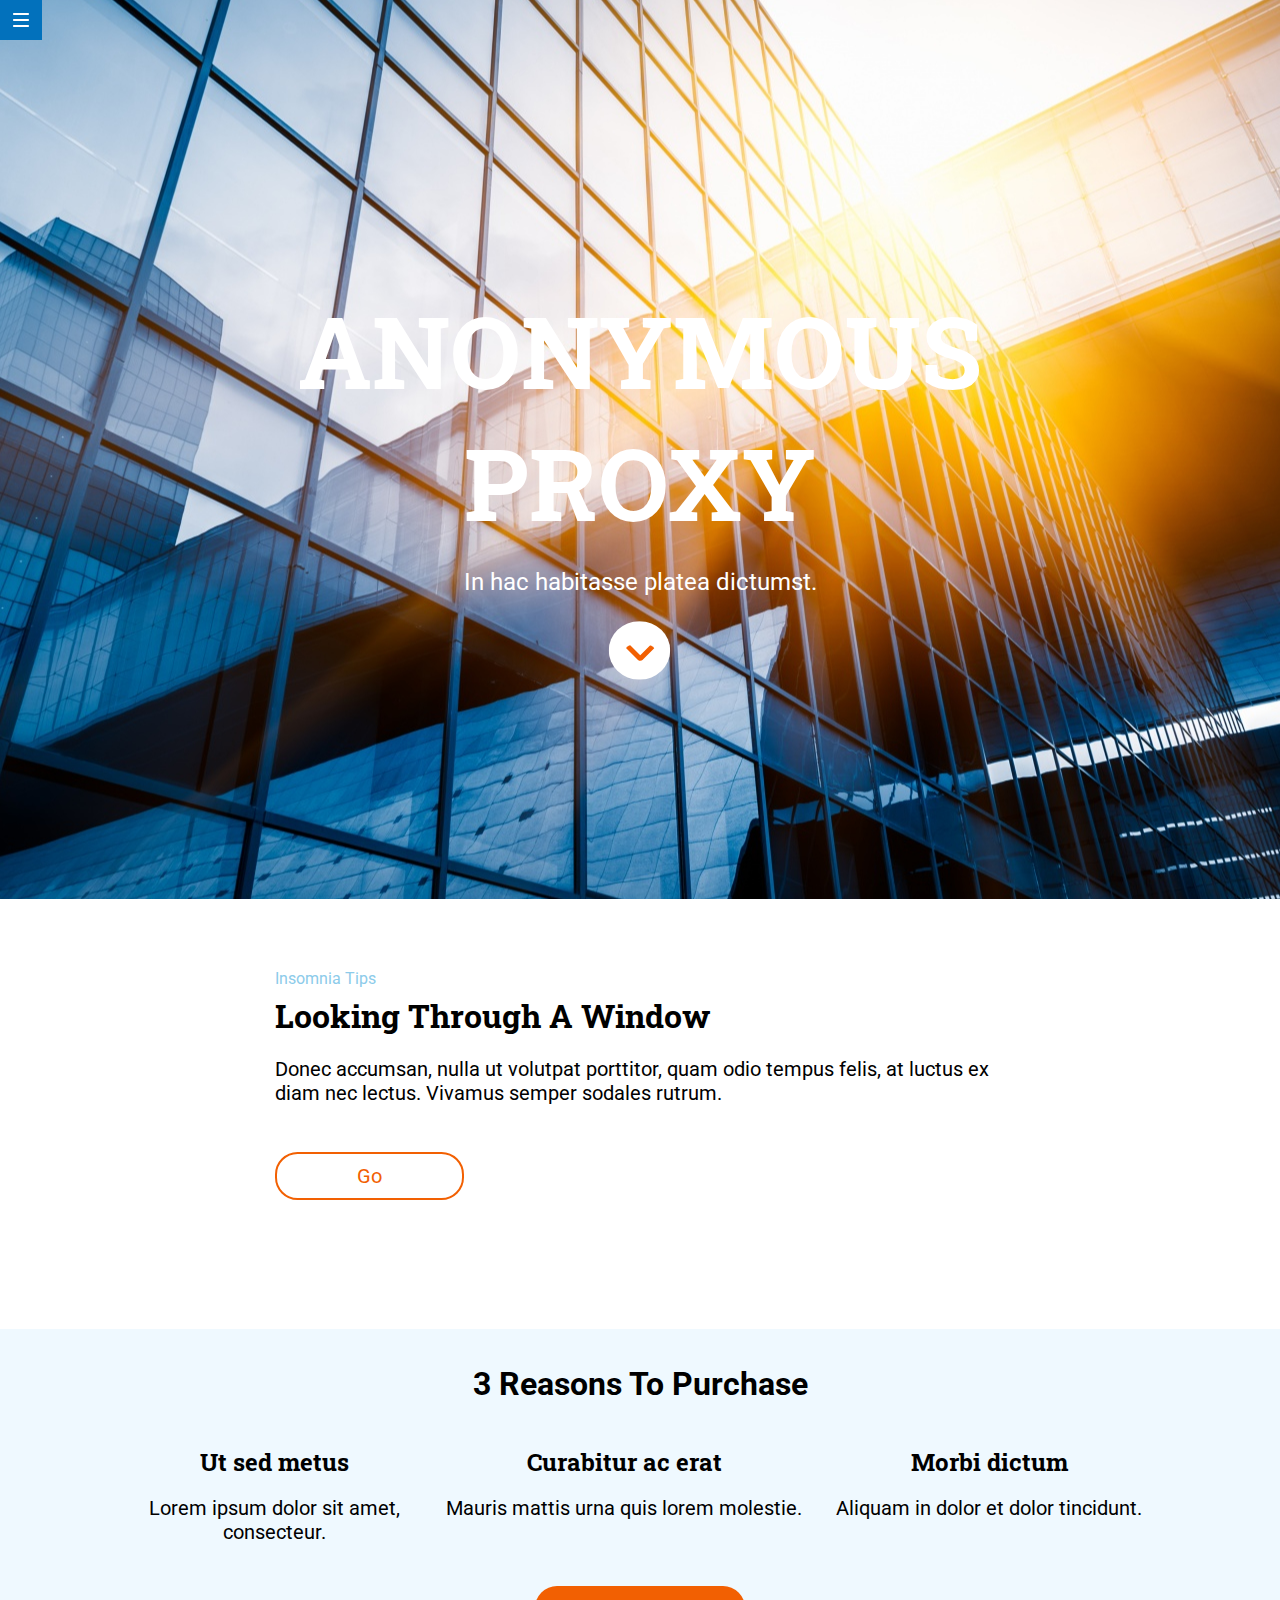
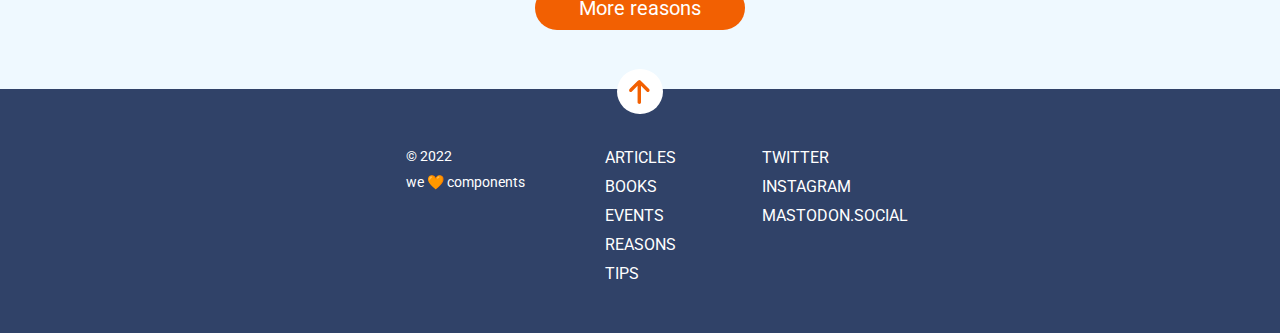
<file: docs/index.html>
<!DOCTYPE html>
<html lang="es">
  <head>
    <meta charset="UTF-8" />
    <meta name="viewport" content="width=device-width, initial-scale=1" />
    <title>Anonymous Proxy</title>
    <link href="https://fonts.googleapis.com/css?family=Roboto&display=swap" rel="stylesheet" />
    <link rel="preconnect" href="https://fonts.googleapis.com">
    <link rel="preconnect" href="https://fonts.gstatic.com" crossorigin>
    <link href="https://fonts.googleapis.com/css2?family=Roboto+Slab:wght@100..900&family=Roboto:ital,wght@0,100..900;1,100..900&display=swap" rel="stylesheet">
    
    <link rel="icon" href="./images/favicon.png" />
    <link rel="stylesheet" href="./assets/index-5b595e03.css">
  </head>

  <body>
    <header class="header">
      <a href="https://adalab.es" class="enlace_hamburguesa">
        <img src="./images/ico-menu.svg" alt="icono menu" class="hamburguesa">
      </a>
    </header>

    <main>
      <section class="first" id="hero">
  <article class="hero">
    <h1 class="business_name">anonymous proxy</h1>
    <p class="phrase">In hac habitasse platea dictumst.</p>
    <a href="#blue" class="button_scroll_down">
      <img src="./images/ico-scroll-down.svg" alt="icono para bajar a la última sección" class="scroll_down">
    </a>
  </article>
</section>
      <section class="white">
  <article class="tips">
    <p class="insomnia">insomnia tips</p>
    <h2 class="window">Looking Through A Window</h2>
    <p class="description1">
      Donec accumsan, nulla ut volutpat porttitor, quam odio tempus felis, at
      luctus ex diam nec lectus. Vivamus semper sodales rutrum.
    </p>
    <a href="https://adalab.es/" class="button_go"> go </a>
  </article>
</section>

      <section class="blue" id="blue">
  <h2 class="reasons">3 Reasons To Purchase</h2>
  <article class="description2">
    <h3 class="title1">Ut sed metus</h3>
    <p class="comment1">Lorem ipsum dolor sit amet, consecteur.</p>
    <h3 class="title2">Curabitur ac erat</h3>
    <p class="comment2">Mauris mattis urna quis lorem molestie.</p>
    <h3 class="title3">Morbi dictum</h3>
    <p class="comment3">Aliquam in dolor et dolor tincidunt.</p>
  </article>
  <a href="https://adalab.es" class="morereasons">More reasons</a>
</section>

    </main>

    <footer>
      <section class="footer">
  <a href="#hero" class="button_arrow_up">
    <img
      src="./images/ico-arrow.svg"
      alt="icono para subir a la primera sección"
      class="arrow_up"
    />
  </a>
  <nav class="more_information">
    <a href="https://adalab.es/">articles</a>
    <a href="https://adalab.es/">books</a>
    <a href="https://adalab.es/">events</a>
    <a href="https://adalab.es/">reasons</a>
    <a href="https://adalab.es/">tips</a>
  </nav>
  <nav class="social_networks">
    <a href="https://adalab.es/">twitter</a>
    <a href="https://adalab.es/">instagram</a>
    <a href="https://adalab.es/">mastodon.social</a>
  </nav>
  <div class="copyright_slogan">
    <span class="copyright">&copy; 2022</span>
    <span class="slogan">we &#x1F9E1; components</span>
  </div>
</section>

    </footer>
  </body>
</html>
</file>
<file: docs/assets/index-5b595e03.css>
.first{background-image:url(../images/cover.jpeg);height:100vh;position:relative;display:flex;align-items:center;justify-content:center;text-align:center;margin-top:-45px;background-position:center;background-repeat:no-repeat}.business_name{font-family:Roboto Slab,serif;font-size:2.625em;text-transform:uppercase;color:#fff;width:12ch}.phrase{color:#fff;font-family:Roboto,sans-serif}.scroll_down{margin-bottom:-60px;background-color:#fff;padding:.925em .631em .788em .688em;border-radius:50%}@media (min-width: 768px){.business_name{font-size:5em;margin-bottom:20px}.phrase{font-size:1.5em}.scroll_down{scale:1.5}}@media (min-width: 1280px){.business_name{font-size:6.25em}}.white{margin-inline:15px;margin-top:24.9px;margin-bottom:45px}.insomnia{color:#8ccbea;font-size:.875em;text-transform:capitalize;line-height:1.875em;font-weight:400}.window{font-size:1.5em;font-family:Roboto Slab,serif;width:18ch}.description1{font-size:1.125em;margin-top:20px;margin-bottom:26px;text-align:left}.button_go{border:solid #f26002 2px;padding-inline:25px;padding-block:10px;border-radius:22.5px;text-decoration:none;color:#f26002;text-transform:capitalize;font-size:1.25em}@media (min-width: 768px){.white{margin-inline:39px}.window{font-size:1.625em;width:auto}.description1{font-size:1.25em}.button_go{padding-inline:30px}}@media (min-width: 1280px){.white{margin-block:65px;margin-inline:275px;height:300px}.insomnia{font-size:1em}.window{font-size:2em}.button_go{position:absolute;bottom:-300px;padding-inline:80px;transition:transform .35s}.button_go:hover{color:#000;background-color:#304268;transform:scaley(2)}}.blue{width:100%;height:624px;background-color:#eff9ff;display:grid;grid-template-columns:1fr 60% 1fr;grid-template-rows:1fr 60% 1fr;text-align:center;align-items:center}.reasons{grid-column:2/3;font-size:1.5em}.blue .description2{grid-row:2;grid-column:2/3}.title1,.title2,.title3{font-family:Roboto Slab,serif;font-size:1.125em}.comment1,.comment2,.comment3{font-size:1.125em;margin-bottom:44px}.morereasons{grid-row:3;grid-column:2/3;font-size:1.25em;text-decoration:none;background-color:#f26002;color:#fff;border-radius:22.5px;padding-block:10px;margin-bottom:50px}@media (min-width: 768px){.blue{height:360px;grid-template-columns:1fr 1.2fr 1fr;grid-template-rows:1fr 1fr 1fr;justify-items:center}.blue .description2{grid-column:1/4;display:grid;grid-template-columns:repeat(3,1fr);grid-template-rows:1fr 1fr;margin-inline:20px;align-items:end;gap:10px;justify-items:center}.comment2{grid-column:2/3}.comment1{grid-row:2;grid-column:1/2}.title3{grid-row:1;grid-column:3/4}.reasons{font-size:1.625em;padding-top:36px}.title1,.title2,.title3{font-size:1.5em}.comment1,.comment2,.comment3{font-size:1.25em}.morereasons{width:210px}}@media (min-width: 970px) and (max-width: 1150px){.comment3{width:20ch}}@media (min-width: 1280px){.reasons{font-size:2em;margin-bottom:43px}.blue .description2{align-items:normal;grid-template-columns:.9fr;grid-template-rows:.5fr;gap:18px}.morereasons{position:absolute;bottom:-780px;transition:.4s}.morereasons:hover{transform:rotate(30deg);background-color:#fff;color:#000}}@keyframes slide{0%{transform:translateY(200px)}50%{scale:2}to{transform:translateY(0)}}.footer{background-color:#304268;display:flex;flex-direction:column;align-items:center;gap:30px;font-size:1em;color:#fff;padding-bottom:50px}.more_information,.social_networks{display:flex;flex-direction:column;align-items:center;gap:10px;font-size:1em}.more_information a,.social_networks a{text-decoration:none;color:#fff;text-transform:uppercase}.copyright_slogan{display:flex;flex-direction:column;align-items:center;gap:10px;font-size:.875em}.arrow_up{margin-top:-20px;background-color:#fff;padding:.688em .775em .625em .75em;border-radius:50%}.button_arrow_up{animation-name:slide;animation-duration:20s}@media (min-width: 768px){.footer{padding-inline:39px;display:grid;grid-template-columns:repeat(3,1fr);justify-items:start;align-items:normal;justify-items:center}.button_arrow_up{grid-column:2/3}.more_information{grid-row:2;grid-column:2/3;align-items:start}.social_networks{grid-row:2;grid-column:3/4;align-items:start}.copyright_slogan{grid-row:2;grid-column:1/2;align-items:start;padding-left:40px}}@media (min-width: 1280px){.footer{grid-template-columns:165px 165px 165px;justify-content:center}}*{box-sizing:border-box;margin:0;padding:0}:root{font-family:Roboto,sans-serif;color:#000}.header{position:sticky;top:0;z-index:1}.hamburguesa{background-color:#0271bc;border:solid #0271bc;padding:10px}
</file>
